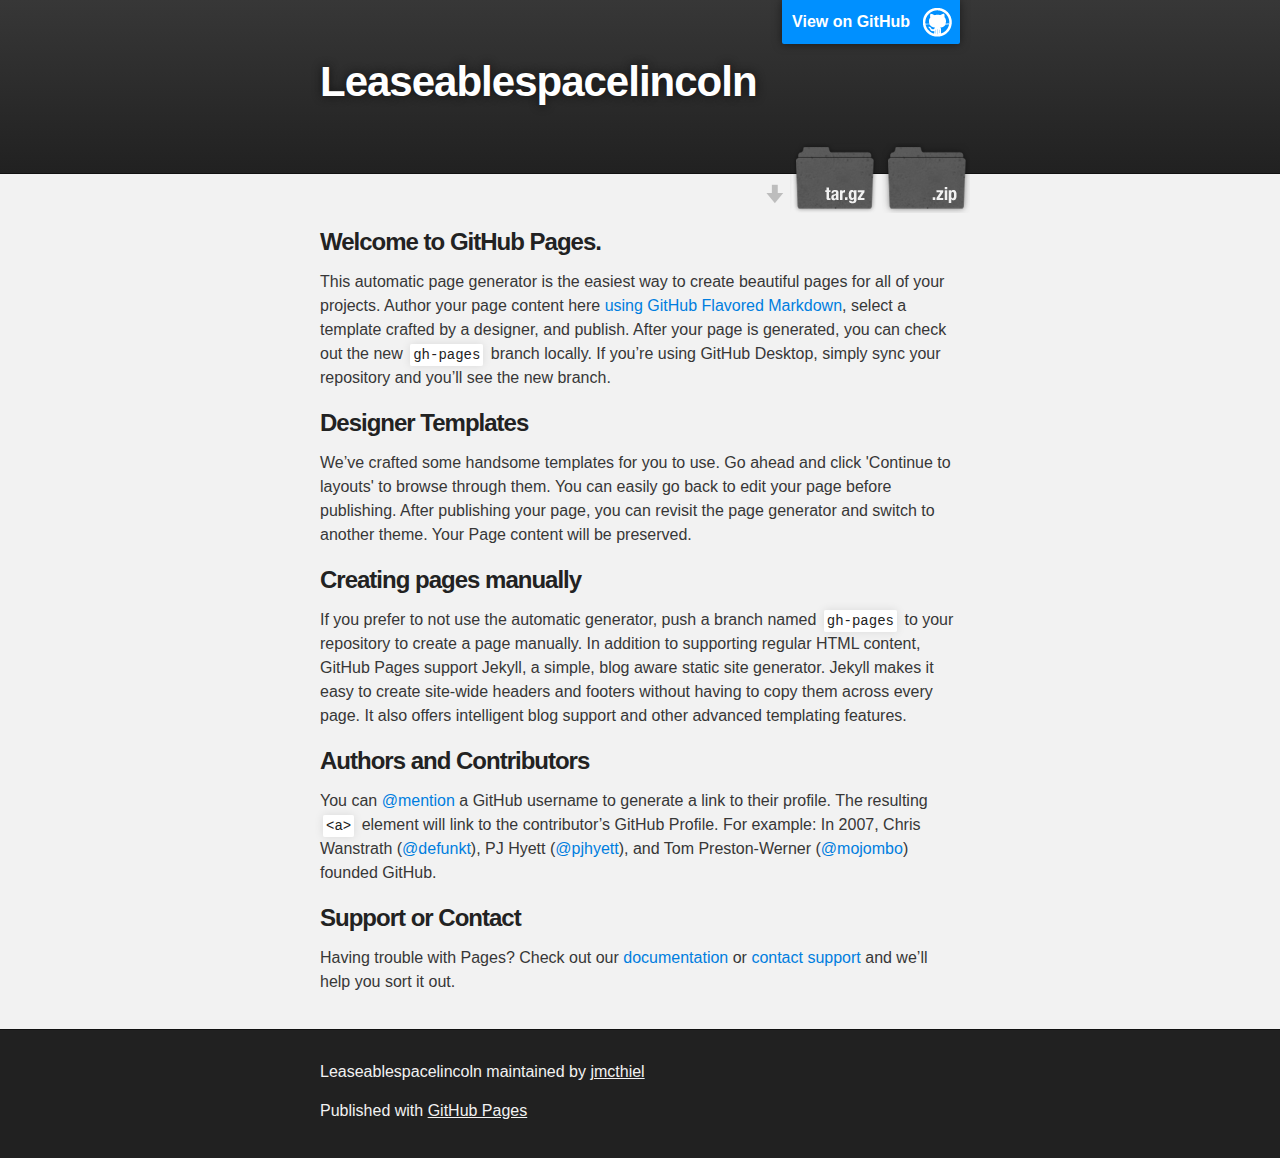
<file: index.html>
<!DOCTYPE html>
<html>

  <head>
    <meta charset='utf-8'>
    <meta http-equiv="X-UA-Compatible" content="chrome=1">
    <meta name="description" content="Leaseablespacelincoln : ">

    <link rel="stylesheet" type="text/css" media="screen" href="stylesheets/stylesheet.css">

    <title>Leaseablespacelincoln</title>
  </head>

  <body>

    <!-- HEADER -->
    <div id="header_wrap" class="outer">
        <header class="inner">
          <a id="forkme_banner" href="https://github.com/jmcthiel/LeaseableSpaceLincoln">View on GitHub</a>

          <h1 id="project_title">Leaseablespacelincoln</h1>
          <h2 id="project_tagline"></h2>

            <section id="downloads">
              <a class="zip_download_link" href="https://github.com/jmcthiel/LeaseableSpaceLincoln/zipball/master">Download this project as a .zip file</a>
              <a class="tar_download_link" href="https://github.com/jmcthiel/LeaseableSpaceLincoln/tarball/master">Download this project as a tar.gz file</a>
            </section>
        </header>
    </div>

    <!-- MAIN CONTENT -->
    <div id="main_content_wrap" class="outer">
      <section id="main_content" class="inner">
        <h3>
<a id="welcome-to-github-pages" class="anchor" href="#welcome-to-github-pages" aria-hidden="true"><span aria-hidden="true" class="octicon octicon-link"></span></a>Welcome to GitHub Pages.</h3>

<p>This automatic page generator is the easiest way to create beautiful pages for all of your projects. Author your page content here <a href="https://guides.github.com/features/mastering-markdown/">using GitHub Flavored Markdown</a>, select a template crafted by a designer, and publish. After your page is generated, you can check out the new <code>gh-pages</code> branch locally. If you’re using GitHub Desktop, simply sync your repository and you’ll see the new branch.</p>

<h3>
<a id="designer-templates" class="anchor" href="#designer-templates" aria-hidden="true"><span aria-hidden="true" class="octicon octicon-link"></span></a>Designer Templates</h3>

<p>We’ve crafted some handsome templates for you to use. Go ahead and click 'Continue to layouts' to browse through them. You can easily go back to edit your page before publishing. After publishing your page, you can revisit the page generator and switch to another theme. Your Page content will be preserved.</p>

<h3>
<a id="creating-pages-manually" class="anchor" href="#creating-pages-manually" aria-hidden="true"><span aria-hidden="true" class="octicon octicon-link"></span></a>Creating pages manually</h3>

<p>If you prefer to not use the automatic generator, push a branch named <code>gh-pages</code> to your repository to create a page manually. In addition to supporting regular HTML content, GitHub Pages support Jekyll, a simple, blog aware static site generator. Jekyll makes it easy to create site-wide headers and footers without having to copy them across every page. It also offers intelligent blog support and other advanced templating features.</p>

<h3>
<a id="authors-and-contributors" class="anchor" href="#authors-and-contributors" aria-hidden="true"><span aria-hidden="true" class="octicon octicon-link"></span></a>Authors and Contributors</h3>

<p>You can <a href="https://help.github.com/articles/basic-writing-and-formatting-syntax/#mentioning-users-and-teams" class="user-mention">@mention</a> a GitHub username to generate a link to their profile. The resulting <code>&lt;a&gt;</code> element will link to the contributor’s GitHub Profile. For example: In 2007, Chris Wanstrath (<a href="https://github.com/defunkt" class="user-mention">@defunkt</a>), PJ Hyett (<a href="https://github.com/pjhyett" class="user-mention">@pjhyett</a>), and Tom Preston-Werner (<a href="https://github.com/mojombo" class="user-mention">@mojombo</a>) founded GitHub.</p>

<h3>
<a id="support-or-contact" class="anchor" href="#support-or-contact" aria-hidden="true"><span aria-hidden="true" class="octicon octicon-link"></span></a>Support or Contact</h3>

<p>Having trouble with Pages? Check out our <a href="https://help.github.com/pages">documentation</a> or <a href="https://github.com/contact">contact support</a> and we’ll help you sort it out.</p>
      </section>
    </div>

    <!-- FOOTER  -->
    <div id="footer_wrap" class="outer">
      <footer class="inner">
        <p class="copyright">Leaseablespacelincoln maintained by <a href="https://github.com/jmcthiel">jmcthiel</a></p>
        <p>Published with <a href="https://pages.github.com">GitHub Pages</a></p>
      </footer>
    </div>

    

  </body>
</html>
</file>
<file: stylesheets/stylesheet.css>
/*******************************************************************************
Slate Theme for GitHub Pages
by Jason Costello, @jsncostello
*******************************************************************************/

@import url(github-light.css);

/*******************************************************************************
MeyerWeb Reset
*******************************************************************************/

html, body, div, span, applet, object, iframe,
h1, h2, h3, h4, h5, h6, p, blockquote, pre,
a, abbr, acronym, address, big, cite, code,
del, dfn, em, img, ins, kbd, q, s, samp,
small, strike, strong, sub, sup, tt, var,
b, u, i, center,
dl, dt, dd, ol, ul, li,
fieldset, form, label, legend,
table, caption, tbody, tfoot, thead, tr, th, td,
article, aside, canvas, details, embed,
figure, figcaption, footer, header, hgroup,
menu, nav, output, ruby, section, summary,
time, mark, audio, video {
  margin: 0;
  padding: 0;
  border: 0;
  font: inherit;
  vertical-align: baseline;
}

/* HTML5 display-role reset for older browsers */
article, aside, details, figcaption, figure,
footer, header, hgroup, menu, nav, section {
  display: block;
}

ol, ul {
  list-style: none;
}

table {
  border-collapse: collapse;
  border-spacing: 0;
}

/*******************************************************************************
Theme Styles
*******************************************************************************/

body {
  box-sizing: border-box;
  color:#373737;
  background: #212121;
  font-size: 16px;
  font-family: 'Myriad Pro', Calibri, Helvetica, Arial, sans-serif;
  line-height: 1.5;
  -webkit-font-smoothing: antialiased;
}

h1, h2, h3, h4, h5, h6 {
  margin: 10px 0;
  font-weight: 700;
  color:#222222;
  font-family: 'Lucida Grande', 'Calibri', Helvetica, Arial, sans-serif;
  letter-spacing: -1px;
}

h1 {
  font-size: 36px;
  font-weight: 700;
}

h2 {
  padding-bottom: 10px;
  font-size: 32px;
  background: url('../images/bg_hr.png') repeat-x bottom;
}

h3 {
  font-size: 24px;
}

h4 {
  font-size: 21px;
}

h5 {
  font-size: 18px;
}

h6 {
  font-size: 16px;
}

p {
  margin: 10px 0 15px 0;
}

footer p {
  color: #f2f2f2;
}

a {
  text-decoration: none;
  color: #007edf;
  text-shadow: none;

  transition: color 0.5s ease;
  transition: text-shadow 0.5s ease;
  -webkit-transition: color 0.5s ease;
  -webkit-transition: text-shadow 0.5s ease;
  -moz-transition: color 0.5s ease;
  -moz-transition: text-shadow 0.5s ease;
  -o-transition: color 0.5s ease;
  -o-transition: text-shadow 0.5s ease;
  -ms-transition: color 0.5s ease;
  -ms-transition: text-shadow 0.5s ease;
}

a:hover, a:focus {text-decoration: underline;}

footer a {
  color: #F2F2F2;
  text-decoration: underline;
}

em {
  font-style: italic;
}

strong {
  font-weight: bold;
}

img {
  position: relative;
  margin: 0 auto;
  max-width: 739px;
  padding: 5px;
  margin: 10px 0 10px 0;
  border: 1px solid #ebebeb;

  box-shadow: 0 0 5px #ebebeb;
  -webkit-box-shadow: 0 0 5px #ebebeb;
  -moz-box-shadow: 0 0 5px #ebebeb;
  -o-box-shadow: 0 0 5px #ebebeb;
  -ms-box-shadow: 0 0 5px #ebebeb;
}

p img {
  display: inline;
  margin: 0;
  padding: 0;
  vertical-align: middle;
  text-align: center;
  border: none;
}

pre, code {
  width: 100%;
  color: #222;
  background-color: #fff;

  font-family: Monaco, "Bitstream Vera Sans Mono", "Lucida Console", Terminal, monospace;
  font-size: 14px;

  border-radius: 2px;
  -moz-border-radius: 2px;
  -webkit-border-radius: 2px;
}

pre {
  width: 100%;
  padding: 10px;
  box-shadow: 0 0 10px rgba(0,0,0,.1);
  overflow: auto;
}

code {
  padding: 3px;
  margin: 0 3px;
  box-shadow: 0 0 10px rgba(0,0,0,.1);
}

pre code {
  display: block;
  box-shadow: none;
}

blockquote {
  color: #666;
  margin-bottom: 20px;
  padding: 0 0 0 20px;
  border-left: 3px solid #bbb;
}


ul, ol, dl {
  margin-bottom: 15px
}

ul {
  list-style-position: inside;
  list-style: disc;
  padding-left: 20px;
}

ol {
  list-style-position: inside;
  list-style: decimal;
  padding-left: 20px;
}

dl dt {
  font-weight: bold;
}

dl dd {
  padding-left: 20px;
  font-style: italic;
}

dl p {
  padding-left: 20px;
  font-style: italic;
}

hr {
  height: 1px;
  margin-bottom: 5px;
  border: none;
  background: url('../images/bg_hr.png') repeat-x center;
}

table {
  border: 1px solid #373737;
  margin-bottom: 20px;
  text-align: left;
 }

th {
  font-family: 'Lucida Grande', 'Helvetica Neue', Helvetica, Arial, sans-serif;
  padding: 10px;
  background: #373737;
  color: #fff;
 }

td {
  padding: 10px;
  border: 1px solid #373737;
 }

form {
  background: #f2f2f2;
  padding: 20px;
}

/*******************************************************************************
Full-Width Styles
*******************************************************************************/

.outer {
  width: 100%;
}

.inner {
  position: relative;
  max-width: 640px;
  padding: 20px 10px;
  margin: 0 auto;
}

#forkme_banner {
  display: block;
  position: absolute;
  top:0;
  right: 10px;
  z-index: 10;
  padding: 10px 50px 10px 10px;
  color: #fff;
  background: url('../images/blacktocat.png') #0090ff no-repeat 95% 50%;
  font-weight: 700;
  box-shadow: 0 0 10px rgba(0,0,0,.5);
  border-bottom-left-radius: 2px;
  border-bottom-right-radius: 2px;
}

#header_wrap {
  background: #212121;
  background: -moz-linear-gradient(top, #373737, #212121);
  background: -webkit-linear-gradient(top, #373737, #212121);
  background: -ms-linear-gradient(top, #373737, #212121);
  background: -o-linear-gradient(top, #373737, #212121);
  background: linear-gradient(top, #373737, #212121);
}

#header_wrap .inner {
  padding: 50px 10px 30px 10px;
}

#project_title {
  margin: 0;
  color: #fff;
  font-size: 42px;
  font-weight: 700;
  text-shadow: #111 0px 0px 10px;
}

#project_tagline {
  color: #fff;
  font-size: 24px;
  font-weight: 300;
  background: none;
  text-shadow: #111 0px 0px 10px;
}

#downloads {
  position: absolute;
  width: 210px;
  z-index: 10;
  bottom: -40px;
  right: 0;
  height: 70px;
  background: url('../images/icon_download.png') no-repeat 0% 90%;
}

.zip_download_link {
  display: block;
  float: right;
  width: 90px;
  height:70px;
  text-indent: -5000px;
  overflow: hidden;
  background: url(../images/sprite_download.png) no-repeat bottom left;
}

.tar_download_link {
  display: block;
  float: right;
  width: 90px;
  height:70px;
  text-indent: -5000px;
  overflow: hidden;
  background: url(../images/sprite_download.png) no-repeat bottom right;
  margin-left: 10px;
}

.zip_download_link:hover {
  background: url(../images/sprite_download.png) no-repeat top left;
}

.tar_download_link:hover {
  background: url(../images/sprite_download.png) no-repeat top right;
}

#main_content_wrap {
  background: #f2f2f2;
  border-top: 1px solid #111;
  border-bottom: 1px solid #111;
}

#main_content {
  padding-top: 40px;
}

#footer_wrap {
  background: #212121;
}



/*******************************************************************************
Small Device Styles
*******************************************************************************/

@media screen and (max-width: 480px) {
  body {
    font-size:14px;
  }

  #downloads {
    display: none;
  }

  .inner {
    min-width: 320px;
    max-width: 480px;
  }

  #project_title {
  font-size: 32px;
  }

  h1 {
    font-size: 28px;
  }

  h2 {
    font-size: 24px;
  }

  h3 {
    font-size: 21px;
  }

  h4 {
    font-size: 18px;
  }

  h5 {
    font-size: 14px;
  }

  h6 {
    font-size: 12px;
  }

  code, pre {
    min-width: 320px;
    max-width: 480px;
    font-size: 11px;
  }

}
</file>
